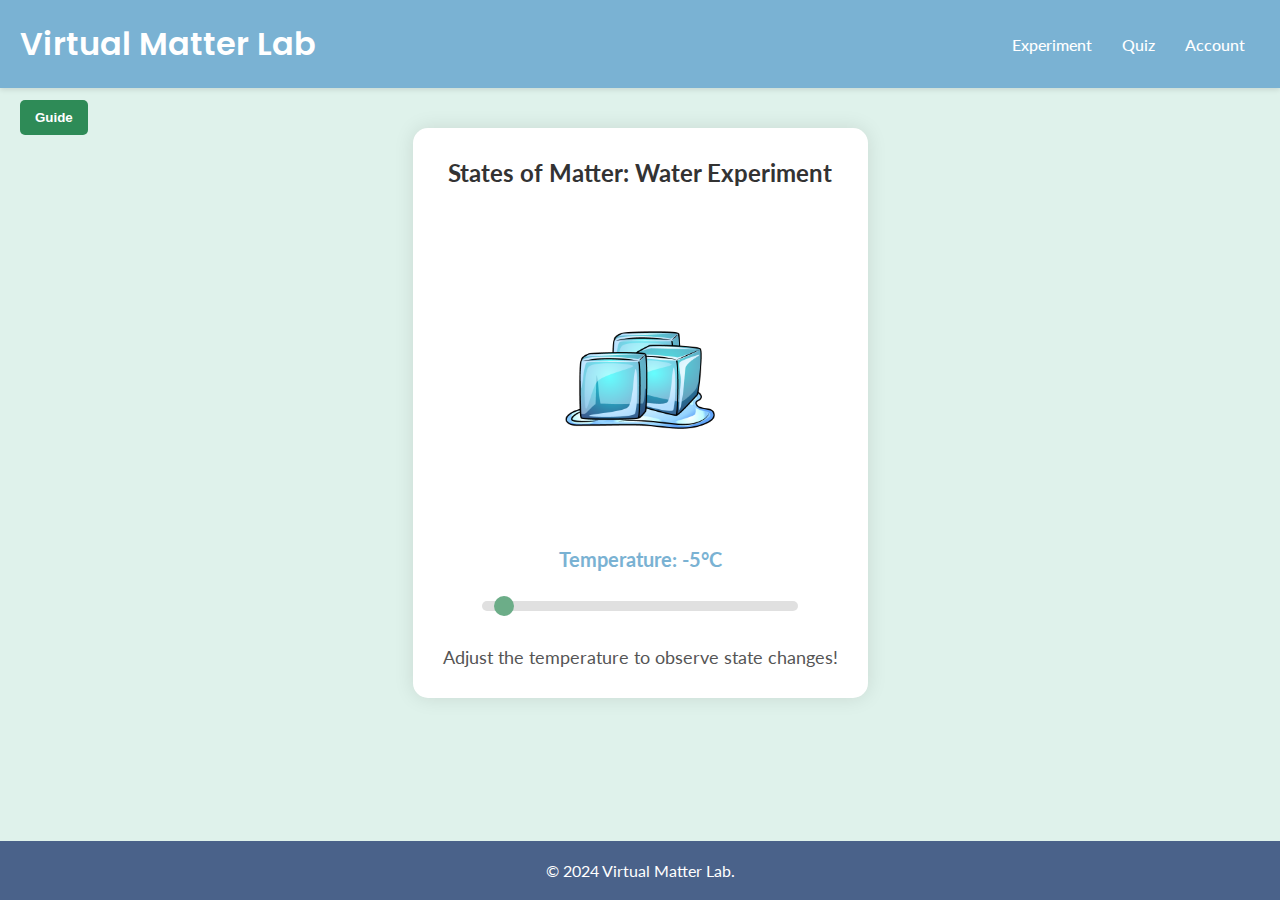
<file: index.html>
<!DOCTYPE html>
<html lang="en">
<head>
  <meta charset="UTF-8" />
  <meta name="viewport" content="width=device-width, initial-scale=1.0" />
  <title>States of Matter Lab</title>
  <link rel="stylesheet" href="styles.css" />
</head>
<body>
  <header class="header">
    <h1>Virtual Matter Lab</h1>
    <nav>
      <a href="#">Experiment</a>
      <a href="quiz/quiz.html">Quiz</a>
      <a href="account/account.html">Account</a>
    </nav>
  </header>
  <div class="sidebar" id="guide-sidebar">
    <h2>States of Matter</h2>
    <button id="close-sidebar">Close</button>
    <div class="content">
        <h3>Understanding Matter</h3>
        <p>Matter exists in three main states: solid, liquid, and gas. The state of matter depends on the temperature and pressure conditions.</p>
        
        <h3>Ice Melting into Water</h3>
        <p>When ice (solid water) is heated, it absorbs energy in the form of heat. This energy causes the ice molecules to vibrate more vigorously until they break free from their rigid structure. This process is called melting.</p>
        
        <h4>Melting Process:</h4>
        <ul>
            <li><strong>Temperature Increase:</strong> As the temperature rises, the heat causes the ice to transition to liquid water.</li>
            <li><strong>Latent Heat of Fusion:</strong> The energy required to change ice at 0°C to water at 0°C without changing temperature is called the latent heat of fusion, which is approximately 334 J/g.</li>
        </ul>
        
        <h3>Heat Process and Calculations</h3>
        <p>During state changes, the energy absorbed or released can be calculated using the following formula:</p>
        
        <h4>Q = m * L</h4>
        <ul>
            <li><strong>Q:</strong> Heat energy (in Joules)</li>
            <li><strong>m:</strong> Mass of the substance (in grams)</li>
            <li><strong>L:</strong> Latent heat (J/g) - for fusion, use approximately 334 J/g for ice melting.</li>
        </ul>
        
        <h4>Example Calculation:</h4>
        <p>If you have 100 grams of ice at 0°C, the heat required to melt it into water is:</p>
        <p><strong>Q = m * L = 100 g * 334 J/g = 33,400 J</strong></p>
        
        <h3>State Changes Summary</h3>
        <ul>
            <li><strong>Melting:</strong> Ice to Water (absorbs heat)</li>
            <li><strong>Freezing:</strong> Water to Ice (releases heat)</li>
            <li><strong>Evaporation:</strong> Water to Gas (absorbs heat)</li>
            <li><strong>Condensation:</strong> Gas to Water (releases heat)</li>
            <li><strong>Sublimation:</strong> Ice to Gas (absorbs heat)</li>
            <li><strong>Deposition:</strong> Gas to Ice (releases heat)</li>
        </ul>
    </div>
</div>

<button id="open-sidebar" class="open-btn">Guide</button>

  <div class="container">
    <h2>States of Matter: Water Experiment</h2>
    <div class="lab">
      <div class="water-container" id="water-container">
        <img class="water-image" id="ice" src="images/ice.png" alt="Ice" />
        <img class="water-image" id="liquid-water" src="images/glass water.png" alt="Water" />

        <!-- Gas state: Glass of water with steam on top -->
        <div class="gas-state" id="gas-state">
          <img class="steam" src="images/hot-steam-512.png" alt="Steam Icon" />
          <img class="glass" src="images/glass water.png" alt="Glass of Water" />
        </div>
      </div>

      <p class="temperature-label">
        Temperature: <span id="temperature-value">-5</span>°C
      </p>

      <input
        type="range"
        id="temperature-slider"
        min="-10"
        max="110"
        value="-5"
        step="1"
      />

      <p class="instruction">Adjust the temperature to observe state changes!</p>
    </div>
  </div>

  <footer class="footer">
    <p>&copy; 2024 Virtual Matter Lab.</p>
  </footer>

  <script type="module" src="index.js"></script>
</body>
</html>
</file>
<file: styles.css>
@import url('https://fonts.googleapis.com/css2?family=Lato:wght@400;700&family=Poppins:wght@400;500;600;700&display=swap');

:root {
  --poppins: 'Poppins', sans-serif;
  --lato: 'Lato', sans-serif;
  --primary-color: #7AB2D3;
  --secondary-color: #DFF2EB;
  --accent-color: #2e8b57;
  --text-color: #333;
  --white: #ffffff;
}

* {
  margin: 0;
  padding: 0;
  box-sizing: border-box;
}

body {
  background-color: var(--secondary-color);
  display: flex;
  flex-direction: column;
  min-height: 100vh;
  font-family: var(--lato);
  color: var(--text-color);
}

/* Header Styling */
.header {
  background-color: var(--primary-color);
  color: var(--white);
  padding: 20px;
  display: flex;
  justify-content: space-between;
  align-items: center;
  position: sticky;
  top: 0;
  z-index: 1000;
  box-shadow: 0 2px 5px rgba(0, 0, 0, 0.1);
}

.header h1 {
  font-family: var(--poppins);
  font-weight: 600;
}

.header nav {
  display: flex;
  align-items: center;
}

.header nav a {
  color: var(--white);
  padding: 10px 15px;
  text-decoration: none;
  font-weight: 500;
  transition: background-color 0.3s ease;
}

.header nav a:hover {
  background-color: rgba(255, 255, 255, 0.1);
  border-radius: 5px;
}

.login-btn {
  background-color: var(--accent-color);
  color: var(--white);
  border: none;
  padding: 10px 20px;
  border-radius: 10px;
  cursor: pointer;
  font-weight: 600;
  transition: background-color 0.3s ease;
}

.login-btn:hover {
  background-color: #45a049;
}

/* Sidebar Styling */
.sidebar {
  position: fixed;
  top: 0;
  left: -400px;
  width: 400px;
  height: 100%;
  background-color: #333;
  color: var(--white);
  padding: 20px;
  transition: left 0.3s ease;
  overflow-y: auto;
  z-index: 1;
}

.sidebar h2 {
  margin-top: 0;
  color: #f0f8ff;
  font-family: var(--poppins);
}

.sidebar .content h3 {
  margin-top: 20px;
  font-weight: 600;
  font-family: var(--poppins);
}

.sidebar .content p {
  margin: 10px 0;
  line-height: 1.6;
}

.sidebar .content ul {
  list-style-type: disc;
  padding-left: 20px;
  margin: 10px 0;
}

.sidebar .content li {
  margin: 5px 0;
}

.sidebar button {
  margin-top: 45px;
  padding: 10px;
  background-color: var(--accent-color);
  color: var(--white);
  border: none;
  cursor: pointer;
  border-radius: 5px;
  transition: background-color 0.3s ease;
}

.sidebar button:hover {
  background-color: #45a049;
}

.open-btn {
  position: fixed;
  top: 100px;
  left: 20px;
  padding: 10px 15px;
  background-color: var(--accent-color);
  color: var(--white);
  border: none;
  cursor: pointer;
  transition: background-color 0.3s ease;
  border-radius: 5px;
  font-weight: 600;
}

.open-btn:hover {
  background-color: #45a049;
}

/* Main Container Styling */
.container {
  text-align: center;
  max-width: 800px;
  margin: 40px auto;
  background-color: var(--white);
  padding: 30px;
  border-radius: 15px;
  box-shadow: 0 0 20px rgba(0, 0, 0, 0.1);
}

/* Lab Section */
.lab {
  margin-top: 30px;
}

.water-container {
  height: 300px;
  display: flex;
  justify-content: center;
  align-items: center;
  margin-bottom: 30px;
  position: relative;
  z-index: 0;
}

.water-image {
  max-width: 40%;
  max-height: 100%;
  display: none;
  margin: 5px;
  transition: opacity 0.3s ease;
}

.gas-state {
  position: relative;
  width: 150px;
  height: 150px;
}

.glass {
  position: relative;
  justify-content: center;
  bottom: 0;
  width: 100%;
  height: auto;
  z-index: 1;
}

.steam {
  position: absolute;
  top: -3px;
  width: 40%;
  left: 50%;
  transform: translateX(-50%);
  z-index: 0;
  animation: steamRise 3s infinite ease-in-out;
}

@keyframes steamRise {
  0% {
    opacity: 0.5;
    transform: translateX(-50%) translateY(10px);
  }
  50% {
    opacity: 1;
    transform: translateX(-50%) translateY(-10px);
  }
  100% {
    opacity: 0.5;
    transform: translateX(-50%) translateY(10px);
  }
}

/* Temperature and Slider */
.temperature-label {
  font-size: 20px;
  font-weight: bold;
  margin: 15px 0;
  color: var(--primary-color);
}

#temperature-slider {
  width: 80%;
  margin: 15px 0;
  -webkit-appearance: none;
  appearance: none;
  height: 10px;
  background: #d3d3d3;
  outline: none;
  opacity: 0.7;
  transition: opacity 0.2s;
  border-radius: 5px;
}

#temperature-slider:hover {
  opacity: 1;
}

#temperature-slider::-webkit-slider-thumb {
  -webkit-appearance: none;
  appearance: none;
  width: 20px;
  height: 20px;
  background: var(--accent-color);
  cursor: pointer;
  border-radius: 50%;
}

#temperature-slider::-moz-range-thumb {
  width: 20px;
  height: 20px;
  background: var(--accent-color);
  cursor: pointer;
  border-radius: 50%;
}

.instruction {
  font-size: 18px;
  color: #555;
  margin-top: 20px;
}

/* Footer Styling */
.footer {
  background-color: #4A628A;
  color: var(--white);
  text-align: center;
  padding: 20px;
  margin-top: auto;
}

/* Responsive Design */
@media (max-width: 768px) {
  .header {
    flex-direction: column;
    text-align: center;
  }

  .header nav {
    margin-top: 15px;
  }

  .sidebar {
    width: 100%;
    left: -100%;
  }

  .container {
    margin: 20px 10px;
    padding: 20px;
  }

  .water-container {
    height: 200px;
  }
}
</file>
